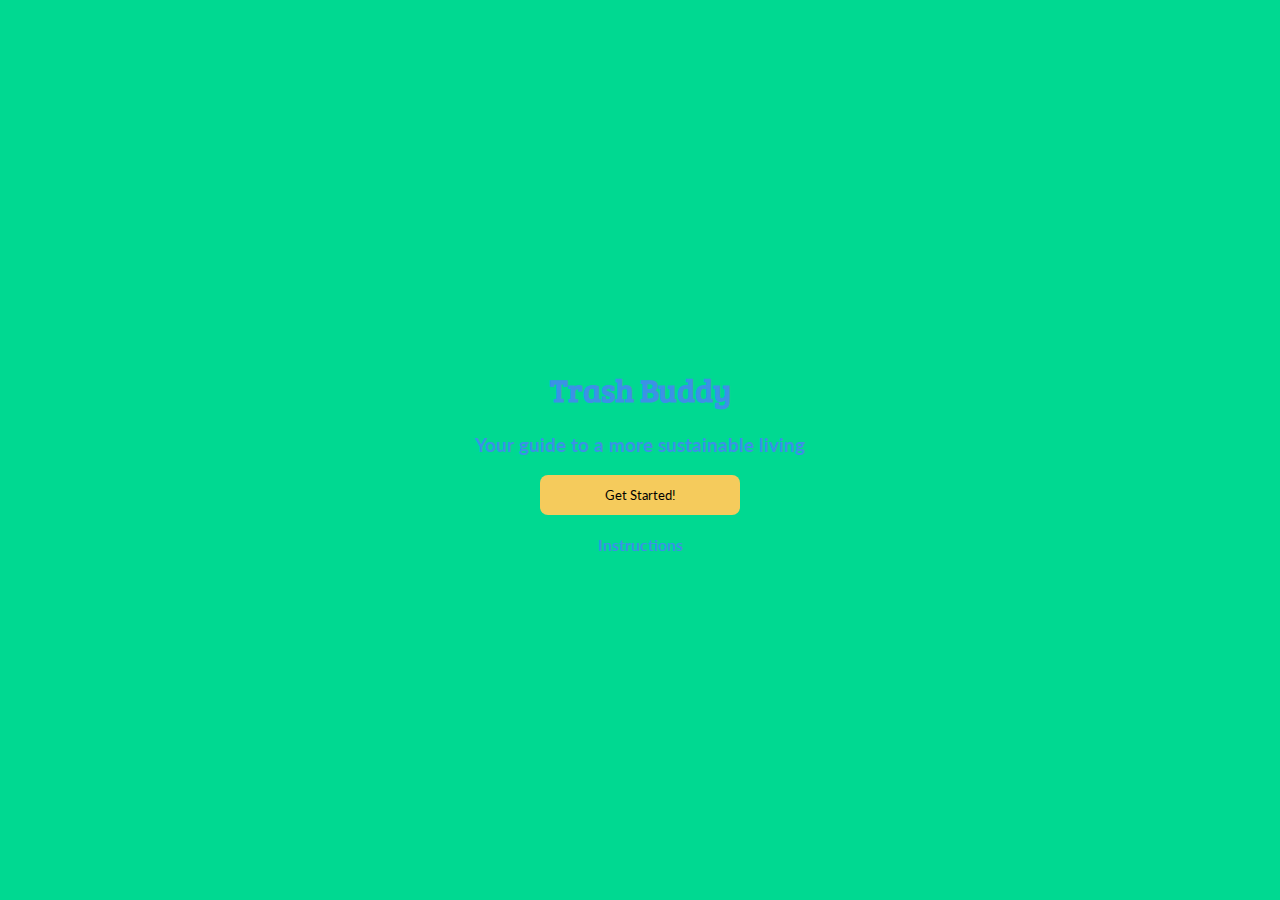
<file: index.html>
<!DOCTYPE html>
<html lang="en">
<head>
    <meta charset="UTF-8">
    <meta http-equiv="X-UA-Compatible" content="IE=edge">
    <meta name="viewport" content="width=device-width, initial-scale=1.0">

    <link rel="icon" href="Images/favicon.png">

    <link rel="stylesheet" href="main.css">
    
    <link rel="preconnect" href="https://fonts.googleapis.com">
    <link rel="preconnect" href="https://fonts.gstatic.com" crossorigin>
    <link href="https://fonts.googleapis.com/css2?family=Bree+Serif&display=swap" rel="stylesheet"> 
    <link rel="preconnect" href="https://fonts.googleapis.com">
    <link rel="preconnect" href="https://fonts.gstatic.com" crossorigin>
    <link href="https://fonts.googleapis.com/css2?family=Bree+Serif&family=Lato:wght@300&display=swap" rel="stylesheet"> 
    
    <title>Trash Buddy</title>
</head>
<body>
    <div class="welcome-flex-container">
        <h1 class="welcome-h1">Trash Buddy</h1>
        <h3 class="welcome-h3">Your guide to a more sustainable living</h3>
        <a href="chooseBtns.html"><button class="welcome-btn">Get Started!</button></a>
        <a href="instructions.html" class="welcome-instructions">Instructions</a>
    </div>

</body>
</html>
</file>
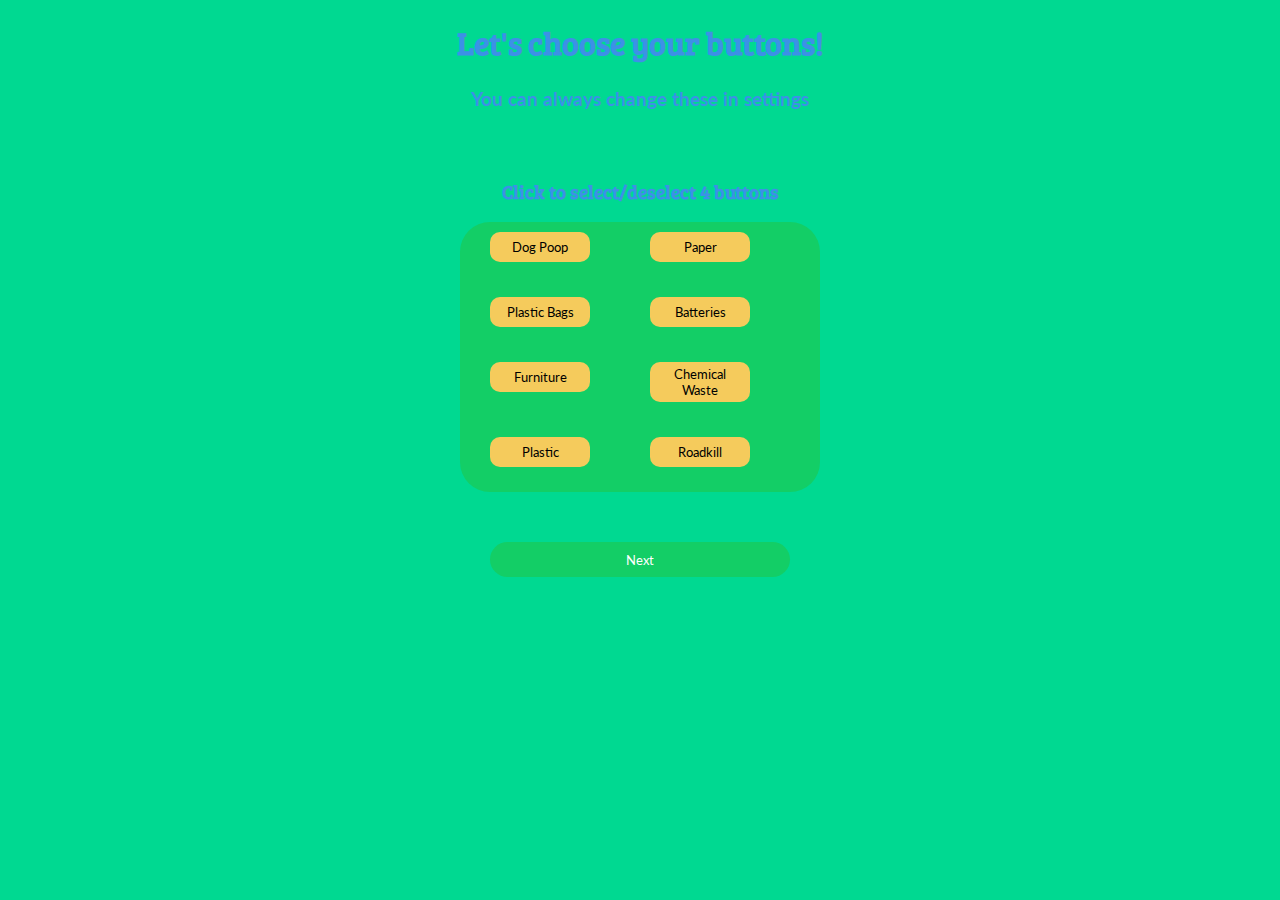
<file: chooseBtns.html>
<!DOCTYPE html>
<html lang="en">
  <head>
    <meta charset="UTF-8" />
    <meta http-equiv="X-UA-Compatible" content="IE=edge" />
    <meta name="viewport" content="width=device-width, initial-scale=1.0" />

    <link rel="icon" href="Images/favicon.png">

    <link rel="stylesheet" href="main.css" />

    <link rel="preconnect" href="https://fonts.googleapis.com" />
    <link rel="preconnect" href="https://fonts.gstatic.com" crossorigin />
    <link
      href="https://fonts.googleapis.com/css2?family=Bree+Serif&display=swap"
      rel="stylesheet"
    />
    <link rel="preconnect" href="https://fonts.googleapis.com" />
    <link rel="preconnect" href="https://fonts.gstatic.com" crossorigin />
    <link
      href="https://fonts.googleapis.com/css2?family=Bree+Serif&family=Lato:wght@300&display=swap"
      rel="stylesheet"
    />

    <title>Trash Buddy</title>
  </head>
  <body>
    <div class="choose-btns-flex-container">
      <h1 class="choose-btns-h1">Let's choose your buttons!</h1>
      <h3 class="choose-btns-h3">You can always change these in settings</h3>

      <h3 class="choose-btns-h3-instructions">Click to select/deselect 4 buttons</h3>

      <div class="choose-btns-div-menu menu">
        <button
          class="choose-btns-menu-btns draggable"
          id="dogPoop"
          draggable="true"
          data-currdrag="1"
        >
          Dog Poop
        </button>
        <button
          class="choose-btns-menu-btns draggable"
          id="paper"
          draggable="true"
          data-currdrag="2"
        >
          Paper
        </button>
        <button
          class="choose-btns-menu-btns draggable"
          id="plasticBags"
          draggable="true"
          data-currdrag="3"
        >
          Plastic Bags
        </button>
        <button
          class="choose-btns-menu-btns draggable"
          id="batteries"
          draggable="true"
          data-currdrag="4"
        >
          Batteries
        </button>
        <button
          class="choose-btns-menu-btns draggable"
          id="furniture"
          draggable="true"
          data-currdrag="5"
        >
          Furniture
        </button>
       <button
          class="choose-btns-menu-btns draggable"
          id="chemicalWaste"
          draggable="true"
          data-currdrag="6"
        >
          Chemical Waste
        </button>
       <button
          class="choose-btns-menu-btns draggable"
          id="plastic"
          draggable="true"
          data-currdrag="7"
        >
          Plastic
        </button>
       <button
          class="choose-btns-menu-btns draggable"
          id="roadkill"
          draggable="true"
          data-currdrag="8"
        >
          Roadkill
        </button>
      </div>

      <a href="mainScreen.html"
        ><button class="choose-btns-next-btn">Next</button></a
      >
    </div>

    <script src="main.js" defer></script>
  </body>
</html>
</file>
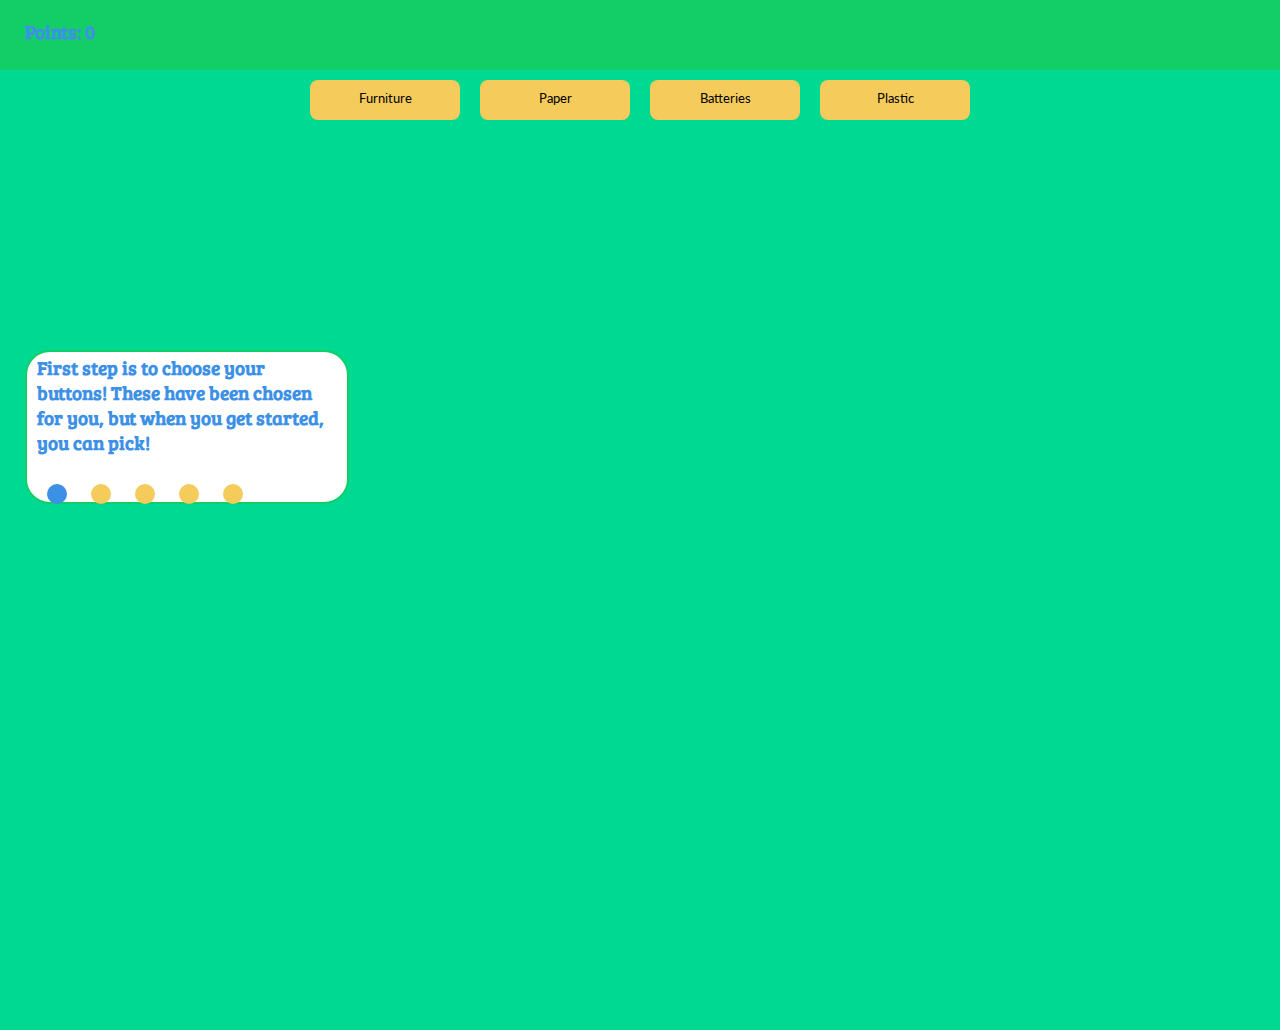
<file: instructions.html>
<!DOCTYPE html>
<html lang="en">
  <head>
    <meta charset="UTF-8" />
    <meta http-equiv="X-UA-Compatible" content="IE=edge" />
    <meta name="viewport" content="width=device-width, initial-scale=1.0" />

    <link rel="icon" href="Images/favicon.png">

    <link rel="stylesheet" href="main.css" />

    <script src="https://api.mapbox.com/mapbox-gl-js/v2.3.1/mapbox-gl.js"></script>
    <link
      href="https://api.mapbox.com/mapbox-gl-js/v2.3.1/mapbox-gl.css"
      rel="stylesheet"
    />

    <link rel="preconnect" href="https://fonts.googleapis.com" />
    <link rel="preconnect" href="https://fonts.gstatic.com" crossorigin />
    <link
      href="https://fonts.googleapis.com/css2?family=Bree+Serif&display=swap"
      rel="stylesheet"
    />
    <link rel="preconnect" href="https://fonts.googleapis.com" />
    <link rel="preconnect" href="https://fonts.gstatic.com" crossorigin />
    <link
      href="https://fonts.googleapis.com/css2?family=Bree+Serif&family=Lato:wght@300&display=swap"
      rel="stylesheet"
    />

    <link
    rel="stylesheet"
    href="https://use.fontawesome.com/releases/v5.15.1/css/all.css"
    integrity="sha384-vp86vTRFVJgpjF9jiIGPEEqYqlDwgyBgEF109VFjmqGmIY/Y4HV4d3Gp2irVfcrp"
    crossorigin="anonymous"
  />

    <title>Trash Buddy</title>
  </head>
  <body>
    <div class="main-scr-flex-container">
      <div class="main-scr-nav-bar">
        <h3 class="main-scr-points">
          Points: <span class="main-scr-points-txt">0</span>
        </h3>
        <a class="main-scr-settings-container" href="chooseBtns.html"
          ><i class="fas fa-cog main-scr-settings"></i
        ></a>
      </div>
      <div class="main-scr-user-btns-display">
        <button class="main-scr-user-btns">Furniture</button>
        <button class="main-scr-user-btns">Paper</button>
        <button class="main-scr-user-btns">Batteries</button>
        <button class="main-scr-user-btns" id="instruct-scr-demo-btn">Plastic</button>
      </div>

      <div id="map" style="width: 100%; height: 100vh"></div>
      <script>
        mapboxgl.accessToken =
          "pk.eyJ1IjoiYnJhaG1hcGEwMDUiLCJhIjoiY2txbG55dWNnMDRncTJucGVzcDVhd2xtNSJ9.BurUqyyxkmd8pVqhT_mCQw";
        var map = new mapboxgl.Map({
          container: "map", // container ID
          style: "mapbox://styles/mapbox/streets-v11", // style URL
          center: [-86.015549, 39.956779], // starting position [lng, lat]
          zoom: 12, // starting zoom
        });

        // Add geolocate control to the map.
        map.addControl(
          new mapboxgl.GeolocateControl({
            positionOptions: {
              enableHighAccuracy: true,
            },
            trackUserLocation: true,
          })
        );
      </script>

      <div class="instruct-scr-instruct-div">
        <h3 class="instruct-scr-instruct">First step is to choose your buttons! These have been chosen for you, but when you get started, you can pick!</h3>
        <div class="instruct-scr-btn-container">
          <div class="instruct-scr-call-alert-btn instruct-scr-call-alert-btn-one instruct-scr-call-alert-curr-btn"></div>
          <div class="instruct-scr-call-alert-btn instruct-scr-call-alert-btn-two"></div>
          <div class="instruct-scr-call-alert-btn instruct-scr-call-alert-btn-three"></div>
          <div class="instruct-scr-call-alert-btn instruct-scr-call-alert-btn-four"></div>
          <div class="instruct-scr-call-alert-btn instruct-scr-call-alert-btn-five"></div>
        </div>
      </div>
      <div class="instruct-scr-get-started-btn"><a href="chooseBtns.html"><button class="instruct-scr-welcome-btn">Get Started!</button></a></div>
    </div>
    <script src="instructions.js" defer></script>
  </body>
</html>
</file>
<file: main.css>
/* ALL SCREENS */
body {
  background-color: #00d991;
  margin: 0px;
}

/* WELCOME SCREEN */
.welcome-flex-container {
  display: flex;
  flex-direction: column;
  align-items: center;
  justify-content: center;
  height: 100vh;
}

.welcome-h1 {
  font-family: "Bree Serif", serif;
  color: #3c91e6;
}

/* includes pixels */
.welcome-h3 {
  font-family: "Lato", sans-serif;
  color: #3c91e6;
  margin-top: 2px;
}

/* includes pixels */
.welcome-btn {
  width: 200px;
  height: 40px;
  background-color: #f5cb5c;
  border-radius: 8px;
  font-family: "Lato", sans-serif;
  color: black;
  border: none;
}

.welcome-btn:active {
  background-color:#d2ae4f;
  color: white;
}

.welcome-instructions {
  margin-top: 20px;
  color:#3c91e6;
  text-decoration: none;
  font-family: "Lato", sans-serif;
  font-weight: bold;
}

.welcome-instructions:active {
  color: #3278bf;
}

.instruct-scr-instruct-div {
  display: none;
  flex-direction: column;
  justify-content: center;
  z-index: 100;
  position: absolute;
  width: 300px;
  height: 150px;
  margin-top: 350px;
  margin-left: 25px;
  border-radius: 25px;
  border: 2px solid #13ce66;
  padding: 0px 10px;
  background-color: white;
}

.instruct-scr-instruct {
  color:#3c91e6;
  font-family: "Bree Serif", serif;
}

.instruct-scr-call-alert-btn {
  background-color: #f5cb5c;
  margin: 10px;
  border-radius: 50%;
  display: inline-block;
  width: 20px;
  height: 20px;
}

.instruct-scr-call-alert-curr-btn {
  background-color:#3c91e6;
}

.instructMarker {
    background-image: url("Images/plastic.png"); 
    background-color: transparent;
    background-size: cover;
    width: 50px;
    height: 50px;
    cursor: pointer;
}

.instruct-scr-get-started-btn {
  display: none;
  position: absolute;
  margin-top: 400px;
  margin-left: 80px;
}

.instruct-scr-welcome-btn {
  width: 200px;
  height: 40px;
  background-color: #00d991;
  border-radius: 8px;
  font-family: "Lato", sans-serif;
  color: black;
  border: 5px solid #13ce66;
}

/* CHOOSING BUTTONS SCREEN */
.choose-btns-flex-container {
  display: flex;
  flex-direction: column;
  align-items: center;
  justify-content: center;
}

.choose-btns-h1 {
  font-family: "Bree Serif", serif;
  color: #3c91e6;
  align-self: center;
  margin: 21.44px 30px;
}

.choose-btns-h3 {
  font-family: "Lato", sans-serif;
  color: #3c91e6;
  margin-top: 2px;
}

.choose-btns-div-drop {
  display: flex;
  flex-direction: row;
  flex-wrap: wrap;
  justify-content: center;
  align-items: center;
}

.choose-btns-h3-instructions {
  font-family: "Bree Serif", serif;
  color: #3c91e6;
  margin-top: 50px;
}

.choose-btns-div-menu {
  display: flex;
  flex-direction: row;
  flex-wrap: wrap;
  background-color: #13ce66;
  width: 40vh;
  height: 30vh;
  border-radius: 30px;
}

.choose-btns-user-btns {
  width: 150px;
  height: 30px;
  background-color: #47525e;
  border-radius: 8px;
  border: 2px dashed #000000;
  font-family: "Lato", sans-serif;
  color: white;
  margin: 10px;
  text-align: center;
  padding-top: 10px;
}

.choose-btns-menu-btns {
  width: 100px;
  height: 30px;
  background-color: #f5cb5c;
  border-radius: 10px;
  font-family: "Lato", sans-serif;
  color: black;
  margin: 10px 30px;
  border: none;
  cursor: move;
}

button:nth-child(6) {
  height: 40px;
}

.choose-btns-clicked {
  background-color: #3c91e6;
  color: white;
}

.choose-btns-next-btn {
  margin-top: 50px;
  width: 300px;
  height: 35px;
  border-radius: 33px;
  background-color: #13ce66;
  color: white;
  border: none;
  font-family: "Lato", sans-serif;
}

.choose-btns-next-btn:active {
  background-color:#0fad55;
}

/* MAIN SCREEN */
.main-scr-flex-container {
  display: flex;
  flex-direction: column;
}

.main-scr-nav-bar {
  display: flex;
  width: 100%;
  height: 70px;
  background-color: #13ce66;
}

.main-scr-points {
  display: inline;
  font-family: "Bree Serif", serif;
  color: #3c91e6;
  margin-left: 25px;
}

.main-scr-settings-container {
  margin-left: 225px;
  margin-top: 25px;
}

.fa-cog {
  color: #3c91e6;
}

.main-scr-user-btns-display {
  width: 100%;
  background-color: #00d991;
  display: flex;
  flex-direction: row;
  flex-wrap: wrap;
  justify-content: center;
}

.main-scr-user-btns {
  width: 150px;
  height: 30px;
  background-color: #f5cb5c;
  border-radius: 8px;
  border: none;
  font-family: "Lato", sans-serif;
  color: black;
  margin: 10px;
  text-align: center;
  padding: 10px 4px 30px 4px;
}

.main-scr-user-btns:active {
  background-color:#d2ae4f;
  color: white;
}

#map {
  display: flex;
}

.main-scr-call-alert {
  display: none;
  flex-direction: column;
  justify-content: center;
  position: absolute;
  width: 300px;
  /* height: 150px; */
  margin-top: 350px;
  margin-left: 25px;
  border-radius: 25px;
  border: 2px solid #13ce66;
  background-color: white;
  padding: 10px;
}

.main-scr-call-instruct {
  font-family: "Bree Serif", serif;
  color: #3c91e6;
}

.main-scr-btn-container {
  display: flex;
  margin-top: 20px;
  align-items: center;
}

.main-scr-call-alert-btn {
  background-color: #f5cb5c;
  margin: 10px;
  border-radius: 50%;
  display: inline-block;
  width: 20px;
  height: 20px;
}

.main-scr-call-alert-curr-btn {
  background-color:#3c91e6;
}

.main-scr-call-btn-anchor {
  text-decoration: none;
}

.main-scr-call-btns {
  border: none;
  /* display: none; */
  border-radius: 8px;
  width: 100px;
  height: 40px;
}

#main-scr-call-btn {
  background-color: #00d991;
  display: none;
}

#main-scr-no-call-btn {
  background-color: #FE5E41;
  margin-left: 10px;
  display: none;
}

.main-scr-call-btn-container {
  display: none;
  position: absolute;
  margin: 150px 0px 0px 40px;
  top: 400px;
  bottom: 0px;
}

.marker {
  background-color: "red";
  background-size: cover;
  width: 50px;
  height: 50px;
  cursor: pointer;
}

.mapboxgl-popup {
  max-width: 200px;
}

.mapboxgl-popup-content {
  font-family: "Lato", sans-serif;
  font-weight: bold;
  color: #3c91e6;
}

.dogPoop {
  background-image: url("Images/dog-poop.png");
}

.marker.paper {
  background-image: url("Images/paper.png");
  width: 30px;
  height: 30px;
}

.plasticBags {
  background-image: url("Images/plastic-bags.png");
  width: 30px;
  height: 30px;
}

.batteries {
  background-image: url("Images/battery.png");
  width: 30px;
  height: 30px;
}

.furniture {
  background-image: url("Images/furniture.png");
  width: 40px;
  height: 40px;
}

.chemicalWaste {
  background-image: url("Images/chemical-waste.png");
}

.plastic {
  background-image: url("Images/plastic.png");
  width: 30px;
  height: 30px;
}

.roadkill {
  background-image: url("Images/roadkill.png");
}

@media screen and (max-device-width: 414px) {
  .choose-btns-div-menu {
    width: 45vh;
  }
}

/* Galaxy Phone */
@media screen and (max-device-width: 360px) and (min-device-width: 360px) {
  .choose-btns-div-menu {
    width: 45vh;
  }
}

/* iPhone 6/7/8  */

@media screen and (max-device-width: 375px) and (min-device-width: 375px) and (max-device-height: 667px) and (min-device-height: 667px) {
  .choose-btns-div-menu {
    width: 50vh;
    height: 35vh;
  }

  .choose-btns-next-btn {
    margin-top: 80px;
  }
}
</file>
